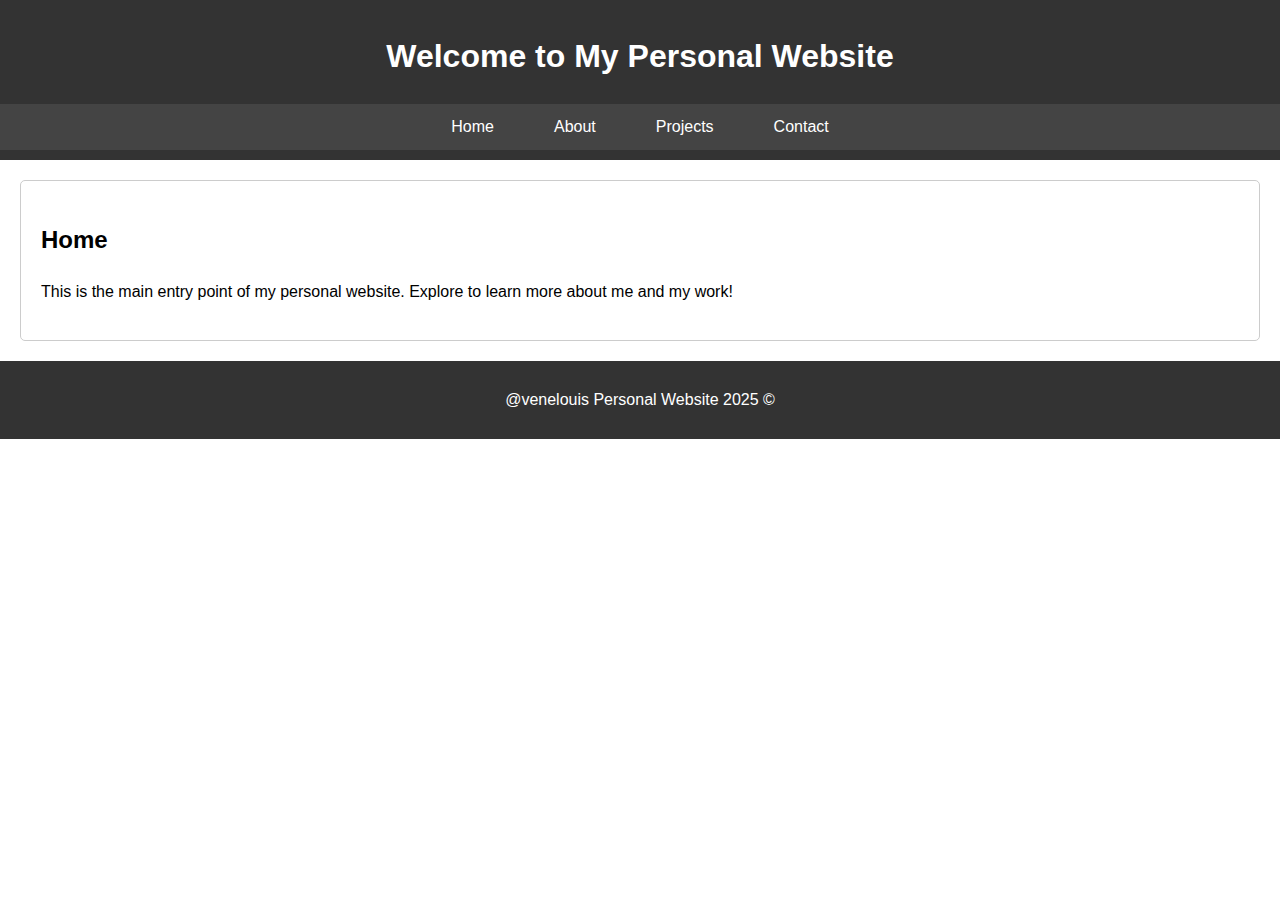
<file: The Origins Trilogy/Course 2 CSS/personal-website/index.html>
<!DOCTYPE html>
<html lang="en">
<head>
    <meta charset="UTF-8">
    <meta name="viewport" content="width=device-width, initial-scale=1.0">
    <title>Personal Website</title>
    <link rel="stylesheet" href="css/styles.css">
</head>
<body>
    <header>
        <h1>Welcome to My Personal Website</h1>
        <nav>
            <ul>
                <li><a href="index.html">Home</a></li>
                <li><a href="about.html">About</a></li>
                <li><a href="projects.html">Projects</a></li>
                <li><a href="contact.html">Contact</a></li>
            </ul>
        </nav>
    </header>
    <main>
        <section>
            <h2>Home</h2>
            <p>This is the main entry point of my personal website. Explore to learn more about me and my work!</p>
        </section>
    </main>
    <footer>
        <p>@venelouis Personal Website 2025 &copy;</p>
    </footer>
</body>
</html>
</file>
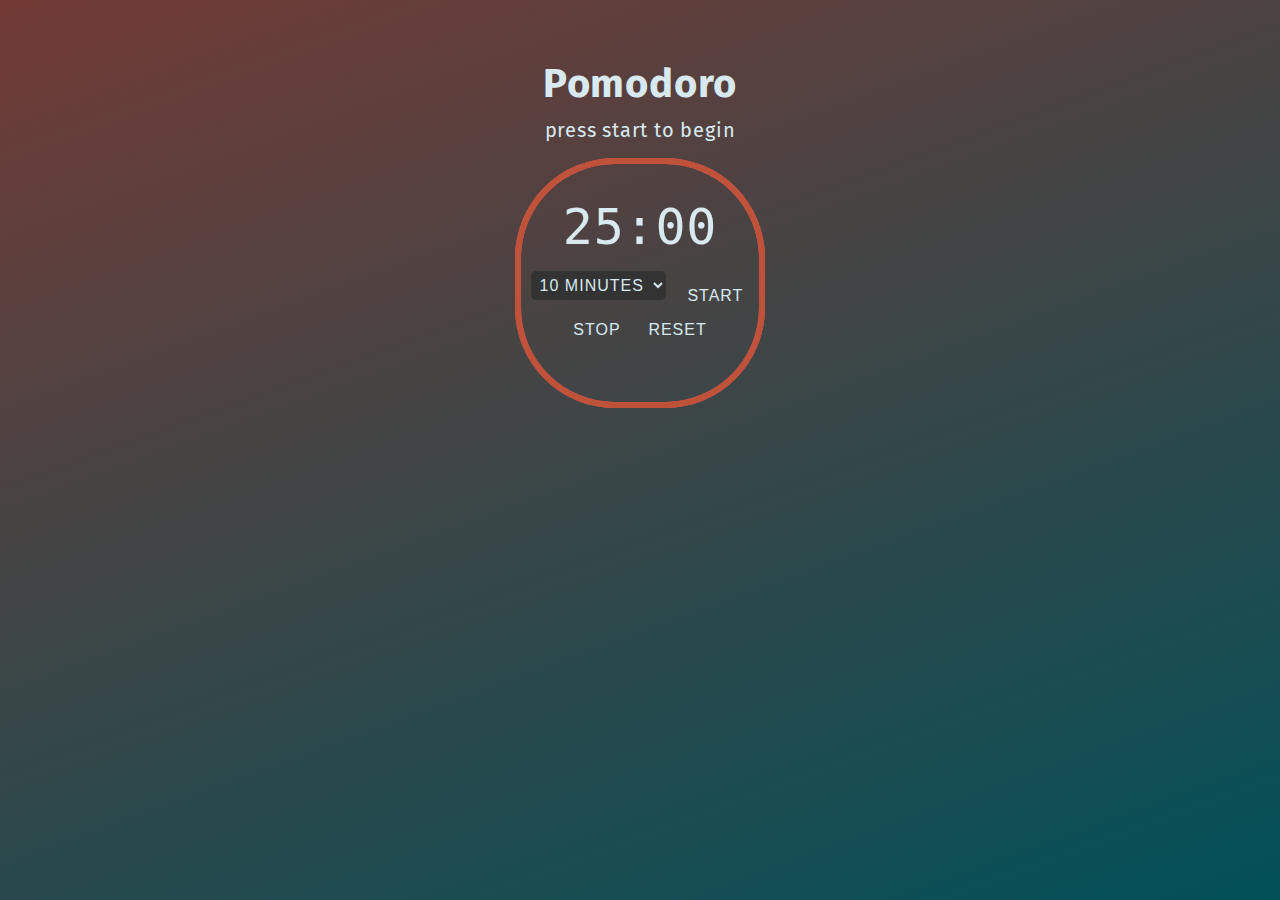
<file: The Origins Trilogy/Course 3 JavaScript/Final projects/Pomodoro/index.html>
<!DOCTYPE html>
<html lang="en">
  <head>
    <title>Pomodoro App</title>
    <link rel="preconnect" href="https://fonts.googleapis.com" />
    <link rel="preconnect" href="https://fonts.gstatic.com" crossorigin />
    <link href="https://fonts.googleapis.com/css2?family=EG+Garamond:wght@400;500;600;700&family=Fira+Sans:wght@400;500;600;700&display=swap" rel="stylesheet" />
    <link rel="stylesheet" href="./style.css" />
    <title>Pomodoro App</title>
  </head>
  <body>
    <div class="app-container">
        <h1>Pomodoro</h1>
        <div class="app-message"> press start to begin</div>
        <div class="app-circle">
          <div class="circle-shape">
            <div class="semi-circle right-side circle-mask"></div>
            <div class="semi-circle right-side circle"></div>
            <div class="semi-circle left-side circle-mask"></div>
            <div class="semi-circle left-side circle"></div>
          </div>
          <div class="app-counter-box">
            <p><span class="minutes">25</span>:<span class="seconds">00</span></p>
          </div>
          <select class="duration-select">
            <option value="600">10 minutes</option>
            <option value="900">15 minutes</option>
            <option value="1200">20 minutes</option>
            <option value="1800">30 minutes</option>
            <option value="3600">1 hour</option>
          </select>
          <button class="btn-start">start</button>
          <button class="btn-stop">stop</button>
          <button class="btn-reset">reset</button>
        </div>
      </div>
  </body>
  <script src="./app.js"></script>
</html>
</file>
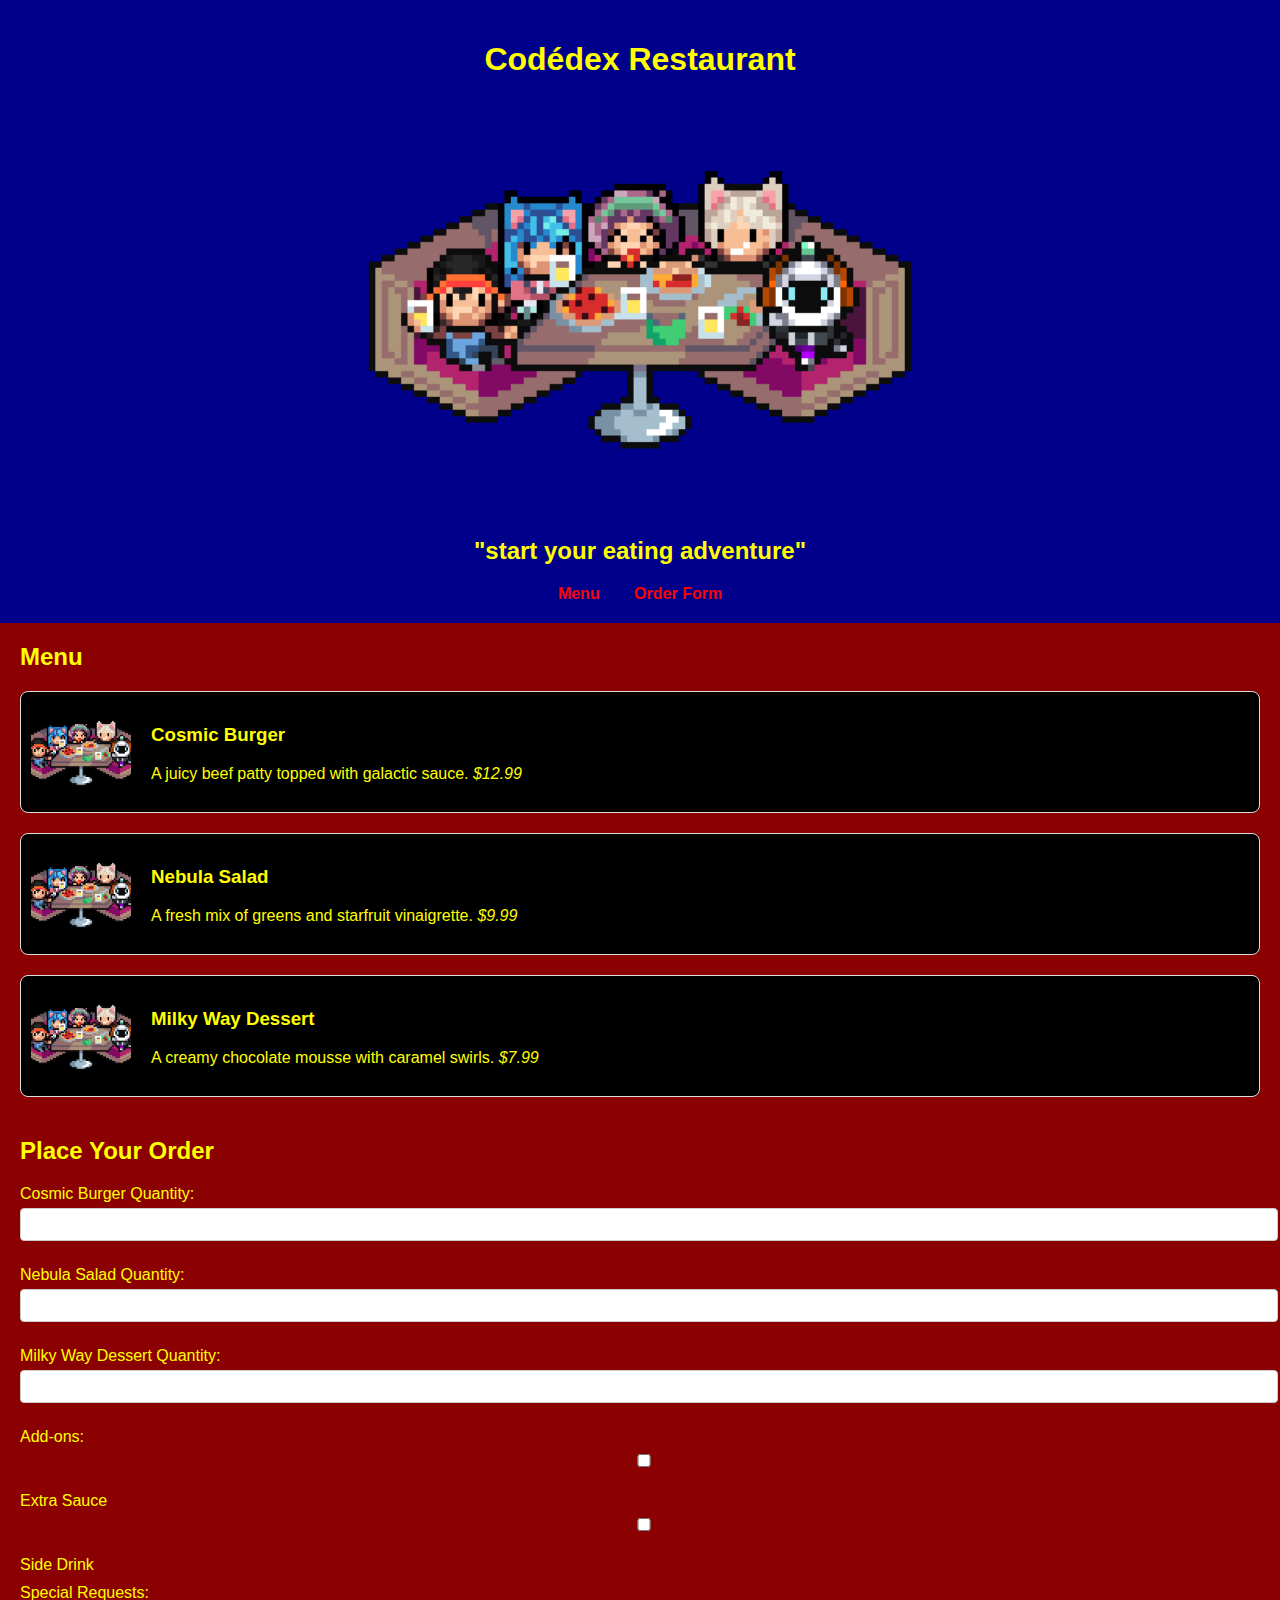
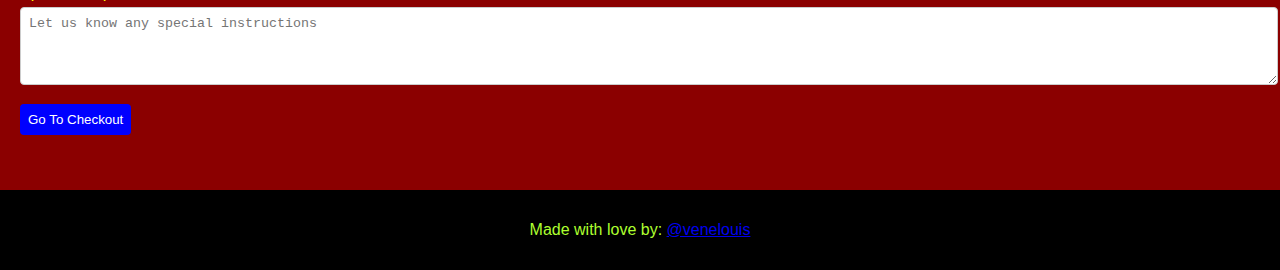
<file: The Origins Trilogy/Course 1 HTML/restaurant_menu.html>
<!DOCTYPE html>
<html lang="en">
<head>
    <meta charset="UTF-8">
    <meta name="viewport" content="width=device-width, initial-scale=1.0">
    <title>Codédex Restaurant</title>
    <style>
        body {
            font-family: Arial, sans-serif;
            margin: 0;
            padding: 0;
            background-color: darkred;
            color: yellow;
        }
        header {
            background-color: darkblue;
            color: yellow;
            text-align: center;
            padding: 20px;
        }
        #header-img {
            width: 50%;
            object-fit: cover;
        }
        nav {
            margin-top: 10px;
        }
        nav a {
            color: red;
            margin: 0 15px;
            text-decoration: none;
            font-weight: bold;
        }
        nav a:hover {
            text-decoration: underline;
        }
        main {
            margin: 20px;
        }
        section {
            margin-bottom: 40px;
        }
        .menu-item {
            display: flex;
            align-items: center;
            margin-bottom: 20px;
            border: 1px solid #ddd;
            padding: 10px;
            border-radius: 8px;
            background-color: black;
        }
        .menu-item img {
            width: 100px;
            height: 100px;
            object-fit: cover;
            margin-right: 20px;
            border-radius: 8px;
        }
        form label {
            display: block;
            margin: 10px 0 5px;
        }
        form input, form textarea, form select {
            width: 100%;
            padding: 8px;
            margin-bottom: 15px;
            border: 1px solid #ccc;
            border-radius: 4px;
        }
        form input[type="submit"] {
            width: auto;
            background-color: blue;
            color: white;
            border: none;
            cursor: pointer;
        }
        form input[type="submit"]:hover {
            background-color: green;
        }
        footer {
            text-align: center;
            padding: 15px;
            background-color: black;
            color: greenyellow;
        }
    </style>
</head>
<body>

<header>
    <h1>Codédex Restaurant</h1>  
    <img id="header-img" src="feeding.gif" alt="Gourmet Galaxy Restaurant">
    <h2>"start your eating adventure"</h2>
    <nav>
        <a href="#menu">Menu</a>
        <a href="#order-form">Order Form</a>
    </nav>
</header>

<main>
    <section id="menu">
        <h2>Menu</h2>
        <article class="menu-item">
            <img src="feeding.gif" alt="Cosmic Burger">
            <div>
                <h3>Cosmic Burger</h3>
                <p>A juicy beef patty topped with galactic sauce. <i>$12.99</i></p>
            </div>
        </article>
        <article class="menu-item">
            <img src="feeding.gif" alt="Nebula Salad">
            <div>
                <h3>Nebula Salad</h3>
                <p>A fresh mix of greens and starfruit vinaigrette. <i>$9.99</i></p>
            </div>
        </article>
        <article class="menu-item">
            <img src="feeding.gif" alt="Milky Way Dessert">
            <div>
                <h3>Milky Way Dessert</h3>
                <p>A creamy chocolate mousse with caramel swirls. <i>$7.99</i></p>
            </div>
        </article>
    </section>

    <section id="order-form">
        <h2>Place Your Order</h2>
        <form action="/checkout" method="POST">
            <label for="burger-qty">Cosmic Burger Quantity:</label>
            <input type="number" id="burger-qty" name="burger_qty" min="0">

            <label for="salad-qty">Nebula Salad Quantity:</label>
            <input type="number" id="salad-qty" name="salad_qty" min="0">

            <label for="dessert-qty">Milky Way Dessert Quantity:</label>
            <input type="number" id="dessert-qty" name="dessert_qty" min="0">

            <label>Add-ons:</label>
            <input type="checkbox" id="extra-sauce" name="addon" value="extra_sauce">
            <label for="extra-sauce">Extra Sauce</label>
            <input type="checkbox" id="side-drink" name="addon" value="side_drink">
            <label for="side-drink">Side Drink</label>

            <label for="special-requests">Special Requests:</label>
            <textarea id="special-requests" name="special_requests" rows="4" placeholder="Let us know any special instructions"></textarea>

            <input type="submit" value="Go To Checkout">
        </form>
    </section>
</main>

<footer>
    <p>Made with love by: <a href="https://www.codedex.io/@venelouis">@venelouis</a></p>
</footer>

</body>
</html>
</file>
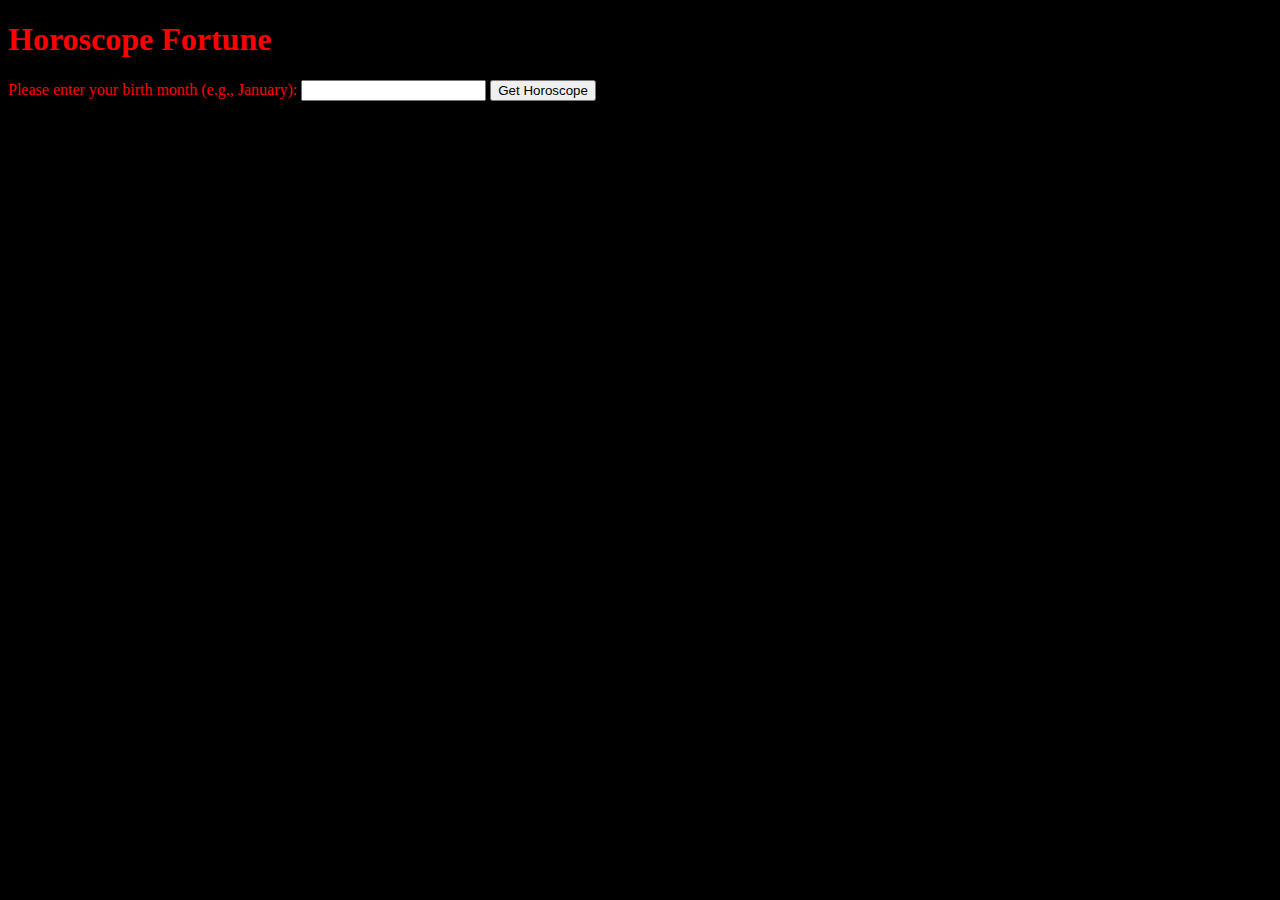
<file: The Origins Trilogy/Course 3 JavaScript/CheckpointProject.html>
<!DOCTYPE html>
<html lang="en">
<head>
    <meta charset="UTF-8">
    <meta name="viewport" content="width=device-width, initial-scale=1.0">
    <title>Horoscope Fortune</title>
    <style>
        body {
            background-color: black;
            color: red;
        }
        input, button {
            color: black;
        }
    </style>
</head>
<body>
    <h1>Horoscope Fortune</h1>
    <label for="birthMonth">Please enter your birth month (e.g., January):</label>
    <input type="text" id="birthMonth">
    <button onclick="generateHoroscope()">Get Horoscope</button>
    <p id="result"></p>

    <script>
        // Horoscope Program

        // Define the horoscope signs and their corresponding months
        const horoscopes = {
            January: "Capricorn",
            February: "Aquarius",
            March: "Pisces",
            April: "Aries",
            May: "Taurus",
            June: "Gemini",
            July: "Cancer",
            August: "Leo",
            September: "Virgo",
            October: "Libra",
            November: "Scorpio",
            December: "Sagittarius"
        };

        // Define a list of random fortunes
        const fortunes = [
            "You will have a great day!",
            "Something unexpected will happen.",
            "You will meet someone special.",
            "A new opportunity is on the horizon.",
            "You will achieve your goals.",
            "Happiness is coming your way.",
            "Be prepared for a challenge.",
            "Good news is on the way."
        ];

        function generateHoroscope() {
            // Get the birth month from the input field
            let birthMonth = document.getElementById('birthMonth').value;

            // Get the horoscope sign based on the birth month
            let sign = horoscopes[birthMonth];

            // Generate a random fortune
            let randomIndex = Math.floor(Math.random() * fortunes.length);
            let fortune = fortunes[randomIndex];

            // Display the horoscope sign and the random fortune
            document.getElementById('result').innerText = `Your horoscope sign is ${sign}. Fortune: ${fortune}`;
        }
    </script>
</body>
</html>
</file>
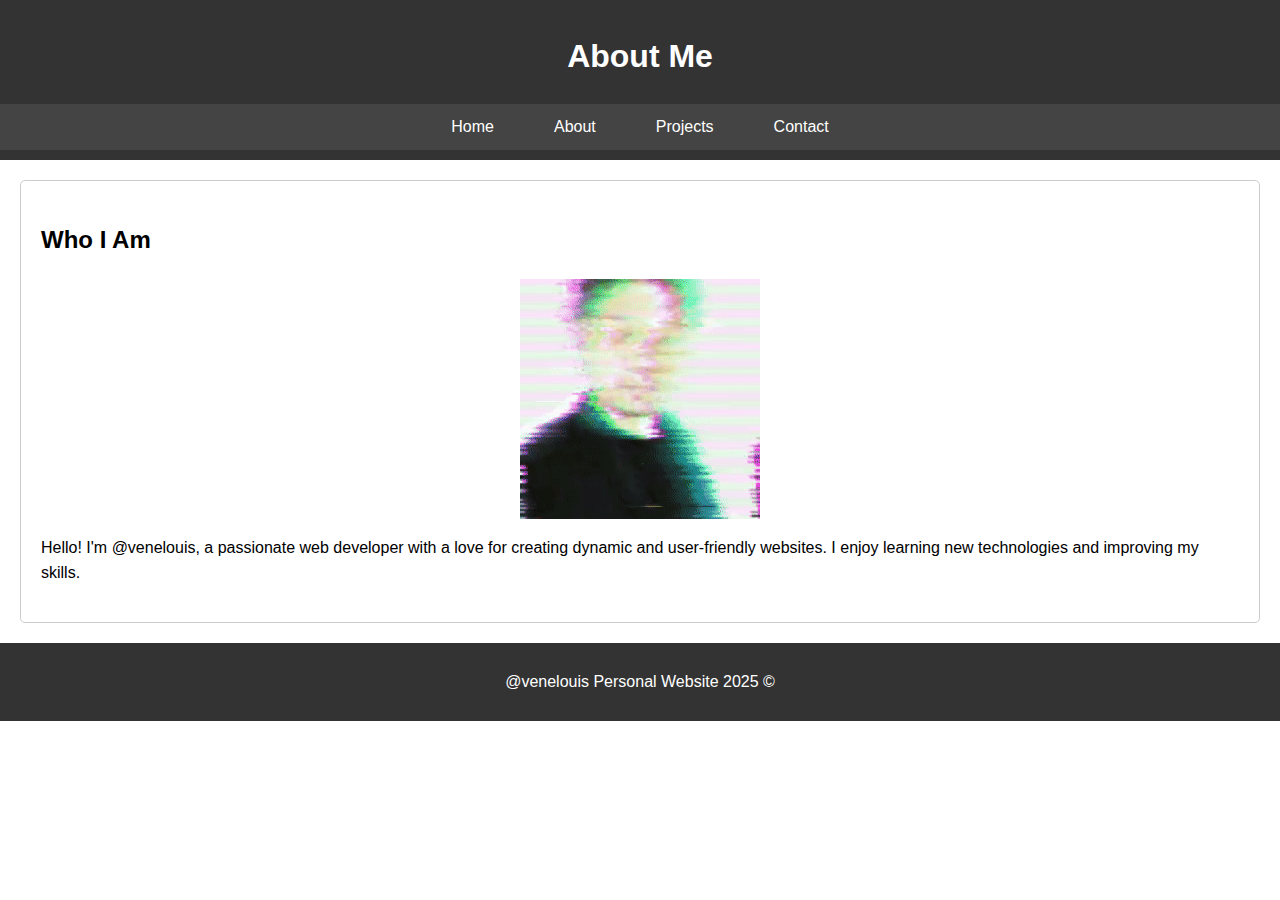
<file: The Origins Trilogy/Course 2 CSS/personal-website/about.html>
<!DOCTYPE html>
<html lang="en">
<head>
    <meta charset="UTF-8">
    <meta name="viewport" content="width=device-width, initial-scale=1.0">
    <title>About Me</title>
    <link rel="stylesheet" href="css/styles.css">
</head>
<body>
    <header>
        <h1>About Me</h1>
        <nav>
            <ul>
                <li><a href="index.html">Home</a></li>
                <li><a href="about.html">About</a></li>
                <li><a href="projects.html">Projects</a></li>
                <li><a href="contact.html">Contact</a></li>
            </ul>
        </nav>
    </header>
    <main>
        <section>
            <h2>Who I Am</h2>
            <img src="vene.gif" alt="A picture of me" />
            <p>Hello! I'm @venelouis, a passionate web developer with a love for creating dynamic and user-friendly websites. I enjoy learning new technologies and improving my skills.</p>
           
        </section>
    </main>
    <footer>
        <p>@venelouis Personal Website 2025 &copy;</p>
    </footer>
</body>
</html>
</file>
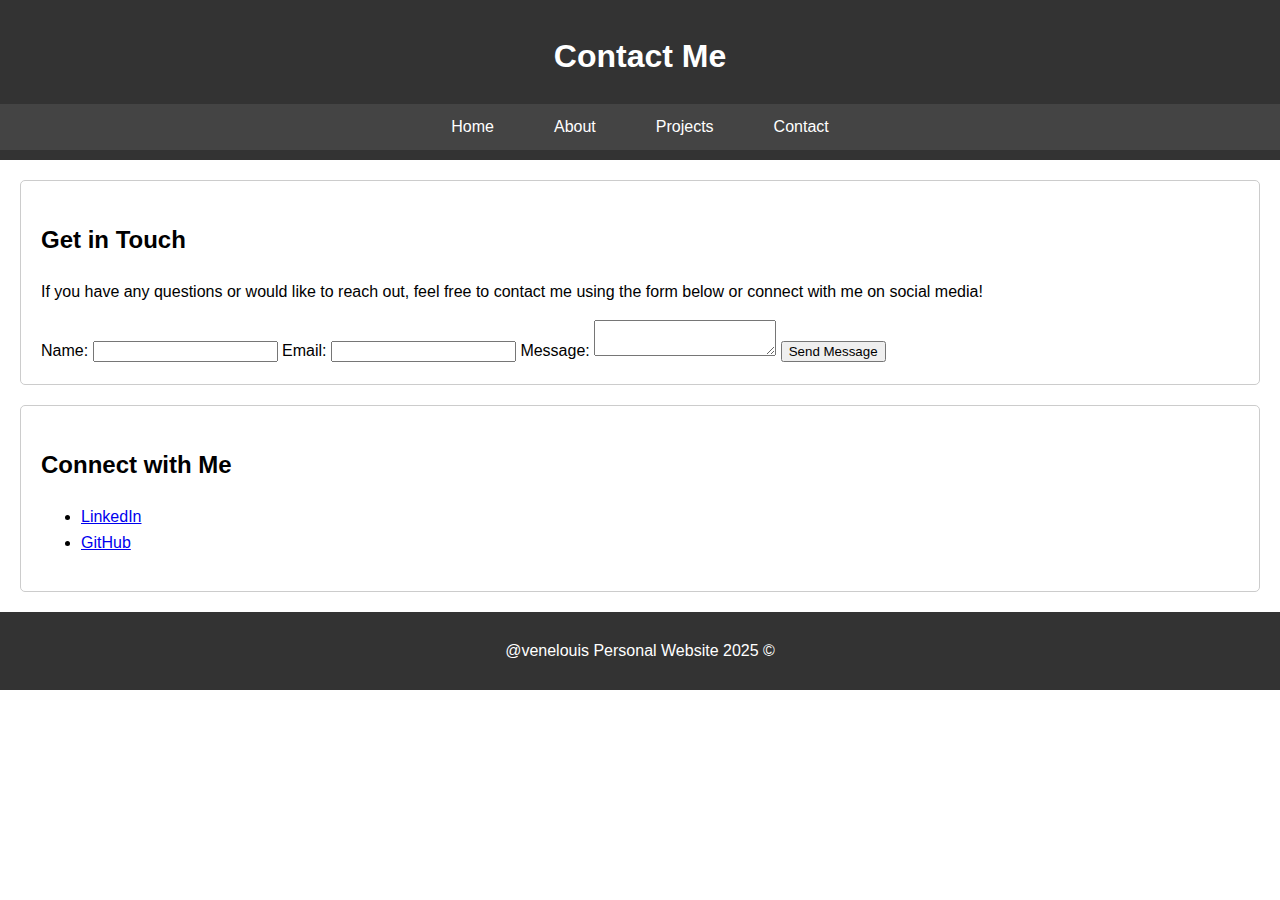
<file: The Origins Trilogy/Course 2 CSS/personal-website/contact.html>
<!DOCTYPE html>
<html lang="en">
<head>
    <meta charset="UTF-8">
    <meta name="viewport" content="width=device-width, initial-scale=1.0">
    <title>Contact</title>
    <link rel="stylesheet" href="css/styles.css">
</head>
<body>
    <header>
        <h1>Contact Me</h1>
            <nav>
                <ul>
                    <li><a href="index.html">Home</a></li>
                    <li><a href="about.html">About</a></li>
                    <li><a href="projects.html">Projects</a></li>
                    <li><a href="contact.html">Contact</a></li>
                </ul>
            </nav>
    </header>
    <main>
        <section>
            <h2>Get in Touch</h2>
            <p>If you have any questions or would like to reach out, feel free to contact me using the form below or connect with me on social media!</p>
            <form action="#" method="post">
                <label for="name">Name:</label>
                <input type="text" id="name" name="name" required>
                
                <label for="email">Email:</label>
                <input type="email" id="email" name="email" required>
                
                <label for="message">Message:</label>
                <textarea id="message" name="message" required></textarea>
                
                <button type="submit">Send Message</button>
            </form>
        </section>
        <section>
            <h2>Connect with Me</h2>
            <ul>
                <li><a href="https://linkedin.com/in/venelouis" target="_blank">LinkedIn</a></li>
                <li><a href="https://github.com/venelouis" target="_blank">GitHub</a></li>
            </ul>
        </section>
    </main>
    <footer>
        <p>@venelouis Personal Website 2025 &copy;</p>
    </footer>
</body>
</html>
</file>
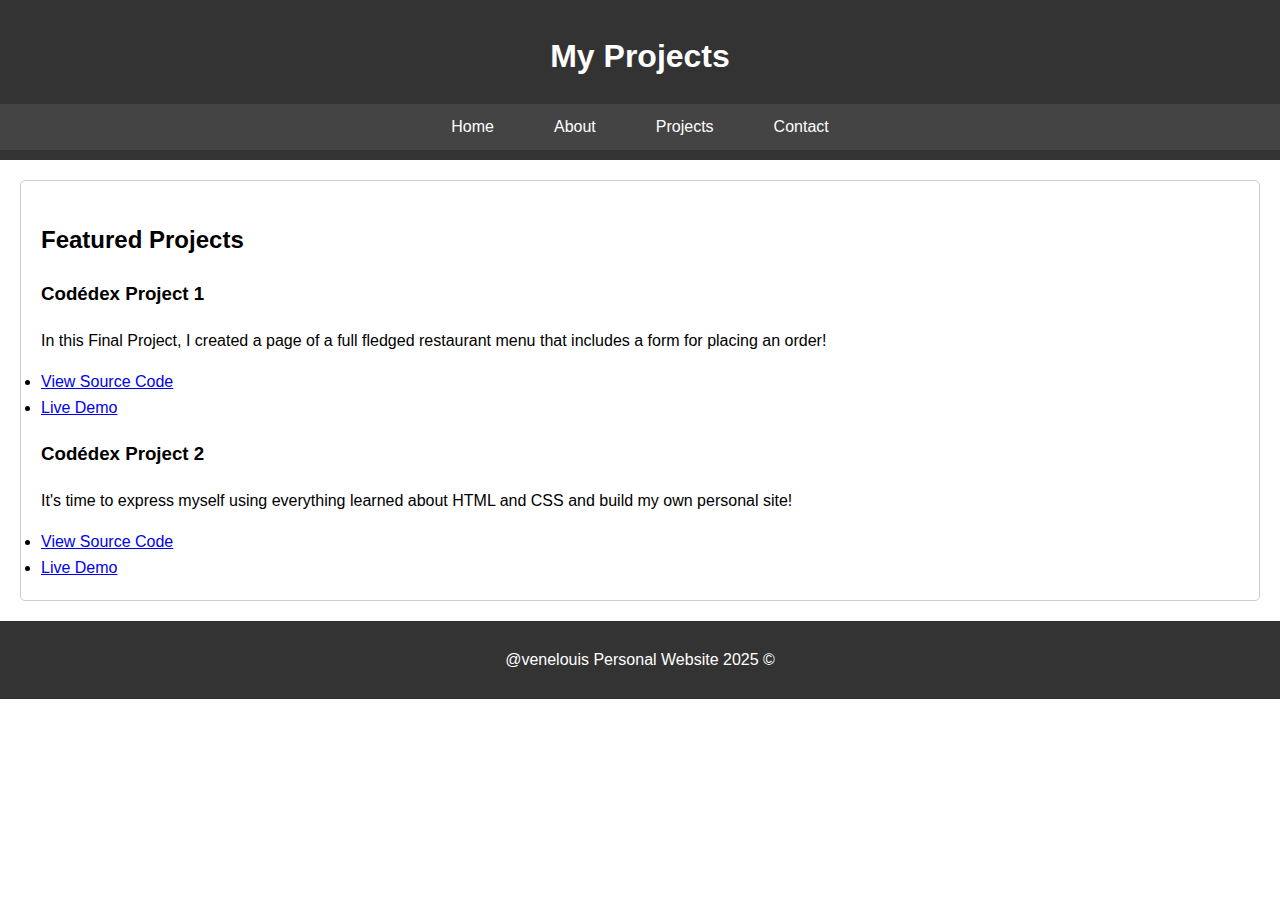
<file: The Origins Trilogy/Course 2 CSS/personal-website/projects.html>
<!DOCTYPE html>
<html lang="en">
<head>
    <meta charset="UTF-8">
    <meta name="viewport" content="width=device-width, initial-scale=1.0">
    <title>Projects</title>
    <link rel="stylesheet" href="css/styles.css">
</head>
<body>
    <header>
        <h1>My Projects</h1>
        <nav>
            <ul>
                <li><a href="index.html">Home</a></li>
                <li><a href="about.html">About</a></li>
                <li><a href="projects.html">Projects</a></li>
                <li><a href="contact.html">Contact</a></li>
            </ul>
        </nav>
    </header>
    <main>
        <section id="projects">
            <h2>Featured Projects</h2>
            <article>
                <h3>Codédex Project 1</h3>
                <p>In this Final Project, I created a page of a full fledged restaurant menu that includes a form for placing an order!</p>
                <li><a href="https://github.com/venelouis/codedex" target="_blank">View Source Code</a></li>
                <li><a href="https://venelouis.github.io/codedex/The%20Origins%20Trilogy/Course%201%20HTML/restaurant_menu.html" target="_blank">Live Demo</a></li>

            </article>
            <article>
                <h3>Codédex Project 2</h3>
                <p>It's time to express myself using everything learned about HTML and CSS and build my own personal site!</p>
            <li><a href="https://github.com/venelouis/codedex/tree/main/The%20Origins%20Trilogy/Course%202%20CSS" target="_blank">View Source Code</a></li>
            <li><a href="https://venelouis.github.io/codedex/The%20Origins%20Trilogy/Course%202%20CSS/personal-website/index.html" target="_blank">Live Demo</a></li>
            </article>
            <!-- Add more projects as needed -->
        </section>
    </main>
    <footer>
        <p>@venelouis Personal Website 2025 &copy;</p>
    </footer>
</body>
</html>
</file>
<file: The Origins Trilogy/Course 2 CSS/personal-website/css/styles.css>
body {
    font-family: Arial, sans-serif;
    margin: 0;
    padding: 0;
    line-height: 1.6;
}

header {
    background: #333;
    color: #fff;
    padding: 10px 0;
    text-align: center;
}

nav {
    background: #444;
    padding: 10px 0;
}

nav ul {
    list-style: none;
    padding: 0;
    margin: 0;
    display: flex;
    justify-content: center;
}

nav ul li {
    margin: 0 15px;
}

nav a {
    color: #fff;
    text-decoration: none;
    padding: 10px 15px;
    transition: background 0.3s, color 0.3s;
}

nav a:hover {
    background: #555;
    color: #fff;
    border-radius: 5px;
}

section {
    padding: 20px;
    margin: 20px;
    border: 1px solid #ccc;
    border-radius: 5px;
}

footer {
    text-align: center;
    padding: 10px 0;
    background: #333;
    color: #fff;
}

img {
    max-width: 50%;
    height: auto;
    display: block;
    margin: 0 auto;
}
</file>
<file: The Origins Trilogy/Course 3 JavaScript/Final projects/Pomodoro/style.css>
html {
    font-family: 'Fira Sans', sans-serif;
    font-size: 20px;
    letter-spacing: 0.8px;
    min-height: 100vh;
    color: #d8e9ef;
    background-image: linear-gradient(-20deg, #025159 0%, #733b36 100%);
    background-size: cover;
  }

  h1 {
    margin: 0 auto 10px auto;
    color: #d8e9ef;
  }
  
  p {
    margin: 0;
  }
  
  .app-message {
    height: 20px;
    margin: 10px auto 20px auto;
  }
  
  .app-container {
    width: 250px;
    height: 420px;
    margin: 40px auto;
    text-align: center;
    border-radius: 5px;
    padding: 20px;
  }

  .app-circle {
    position: relative;
    margin: 0 auto;
    width: 250px;
    height: 250px;
  }
  
  .circle-shape {
    pointer-events: none;
  }

  .semi-circle {
    position: absolute;
    width: 150px;
    height: 250px;
    box-sizing: border-box;
    border: solid 6px;
  }
  
  .left-side {
    top: 0;
    left: 0;
    transform-origin: right center;
    transform: rotate(0deg);
    border-top-left-radius: 100px;
    border-bottom-left-radius: 100px;
    border-right: none;
    z-index: 1;
  }
  
   .right-side {
    top: 0;
    left: 100px;
    transform-origin: left center;
    transform: rotate(0deg);
    border-top-right-radius: 100px;
    border-bottom-right-radius: 100px;
    border-left: none;
  }

  .circle {
    border-color: #bf5239;
  }
  
  .circle-mask {
    border-color: #e85a71;
  }

  .app-counter-box {
    font-family: 'Droid Sans Mono', monospace;
    font-size: 250%;
    position: relative;
    top: 40px;
    color: #d8e9ef;
  }
  
  button {
    position: relative;
    top: 60px;
    font-size: 80%;
    text-transform: uppercase;
    letter-spacing: 1px;
    border: none;
    background: none;
    outline: none;
    color: #d8e9ef;
    margin: 5px;
  }
  
  button:hover {
    color: #90c0d1;
  }

  .duration-select {
    position: relative;
    top: 50px;
    font-size: 80%;
    text-transform: uppercase;
    letter-spacing: 1px;
    border: none;
    background: none;
    outline: none;
    color: #d8e9ef;
    margin: 5px;
    background-color: #333;
    padding: 5px;
    border-radius: 5px;
  }
</file>
